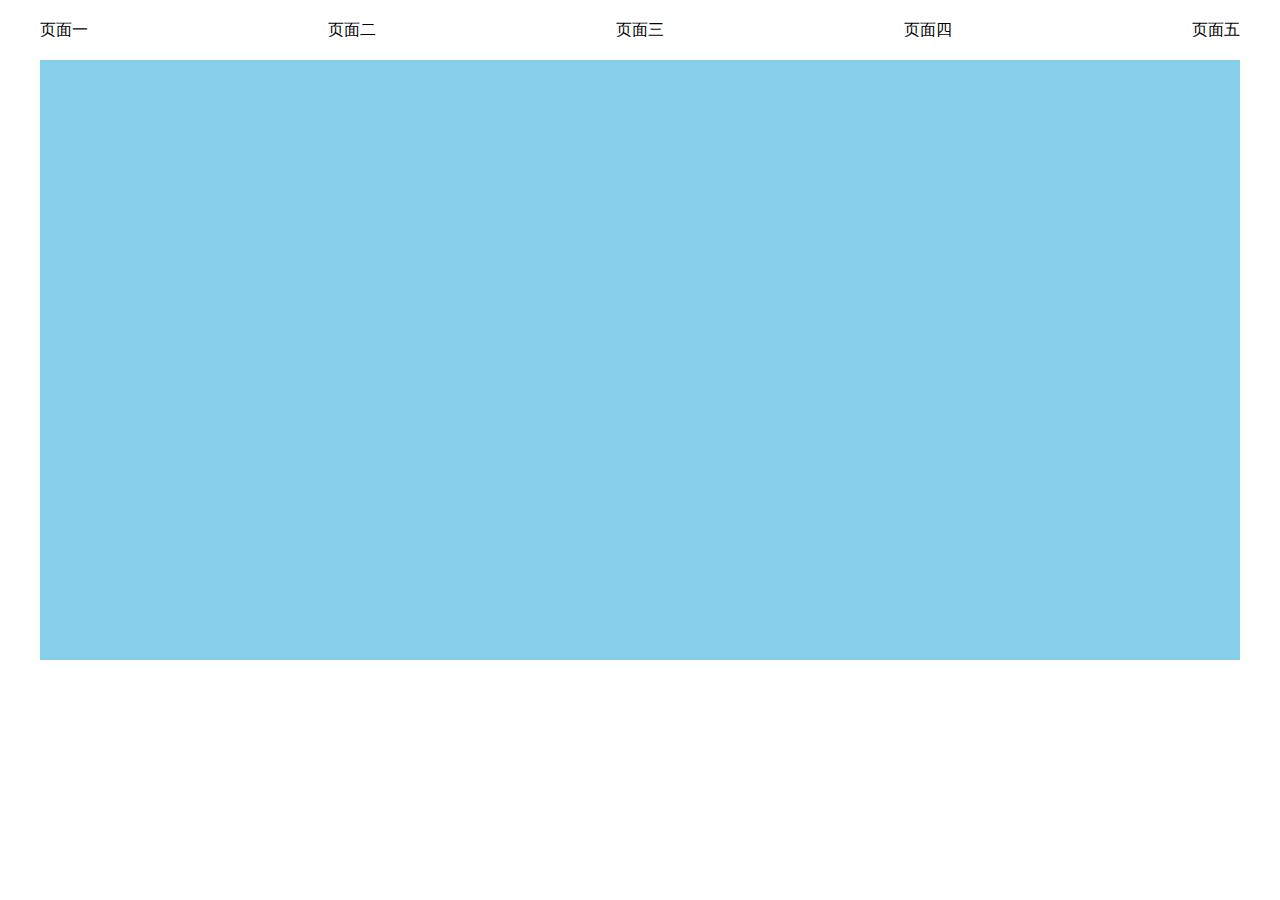
<file: index.html>
<!DOCTYPE html>
<html lang="en">
<head>
	<meta charset="utf-8">
	<link rel="stylesheet" href="css/style.css">
	<title></title>
</head>
<body>
<div class="container">
	<header>
		<div class="item" onclick="window.location.href='index.html'">页面一</div>
		<div class="item" onclick="window.location.href='two.html'">页面二</div>
		<div class="item" onclick="window.location.href='three.html'">页面三</div>
		<div class="item" onclick="window.location.href='four.html'">页面四</div>
		<div class="item" onclick="window.location.href='five.html'">页面五</div>
	</header>
	<div class="main">
		<div class="one box"></div>
	</div>
</div>
</body>
</html>
</file>
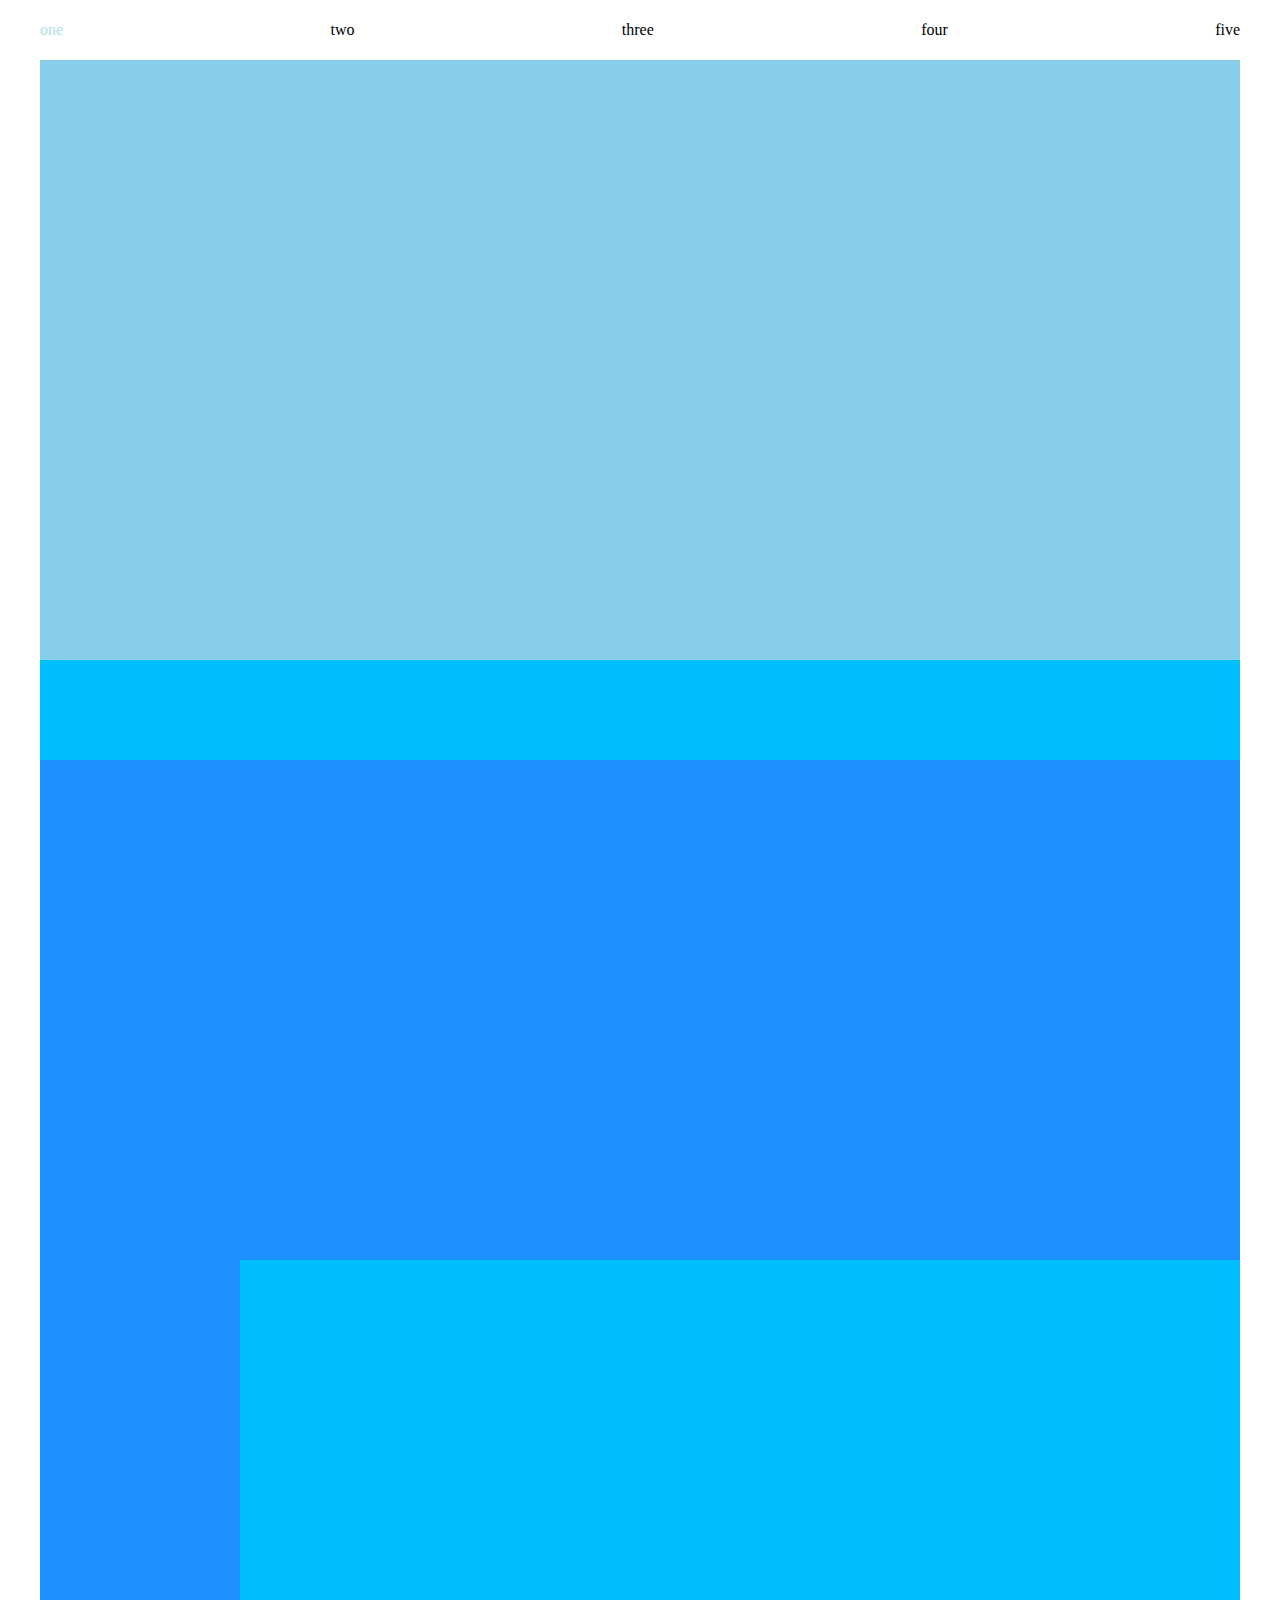
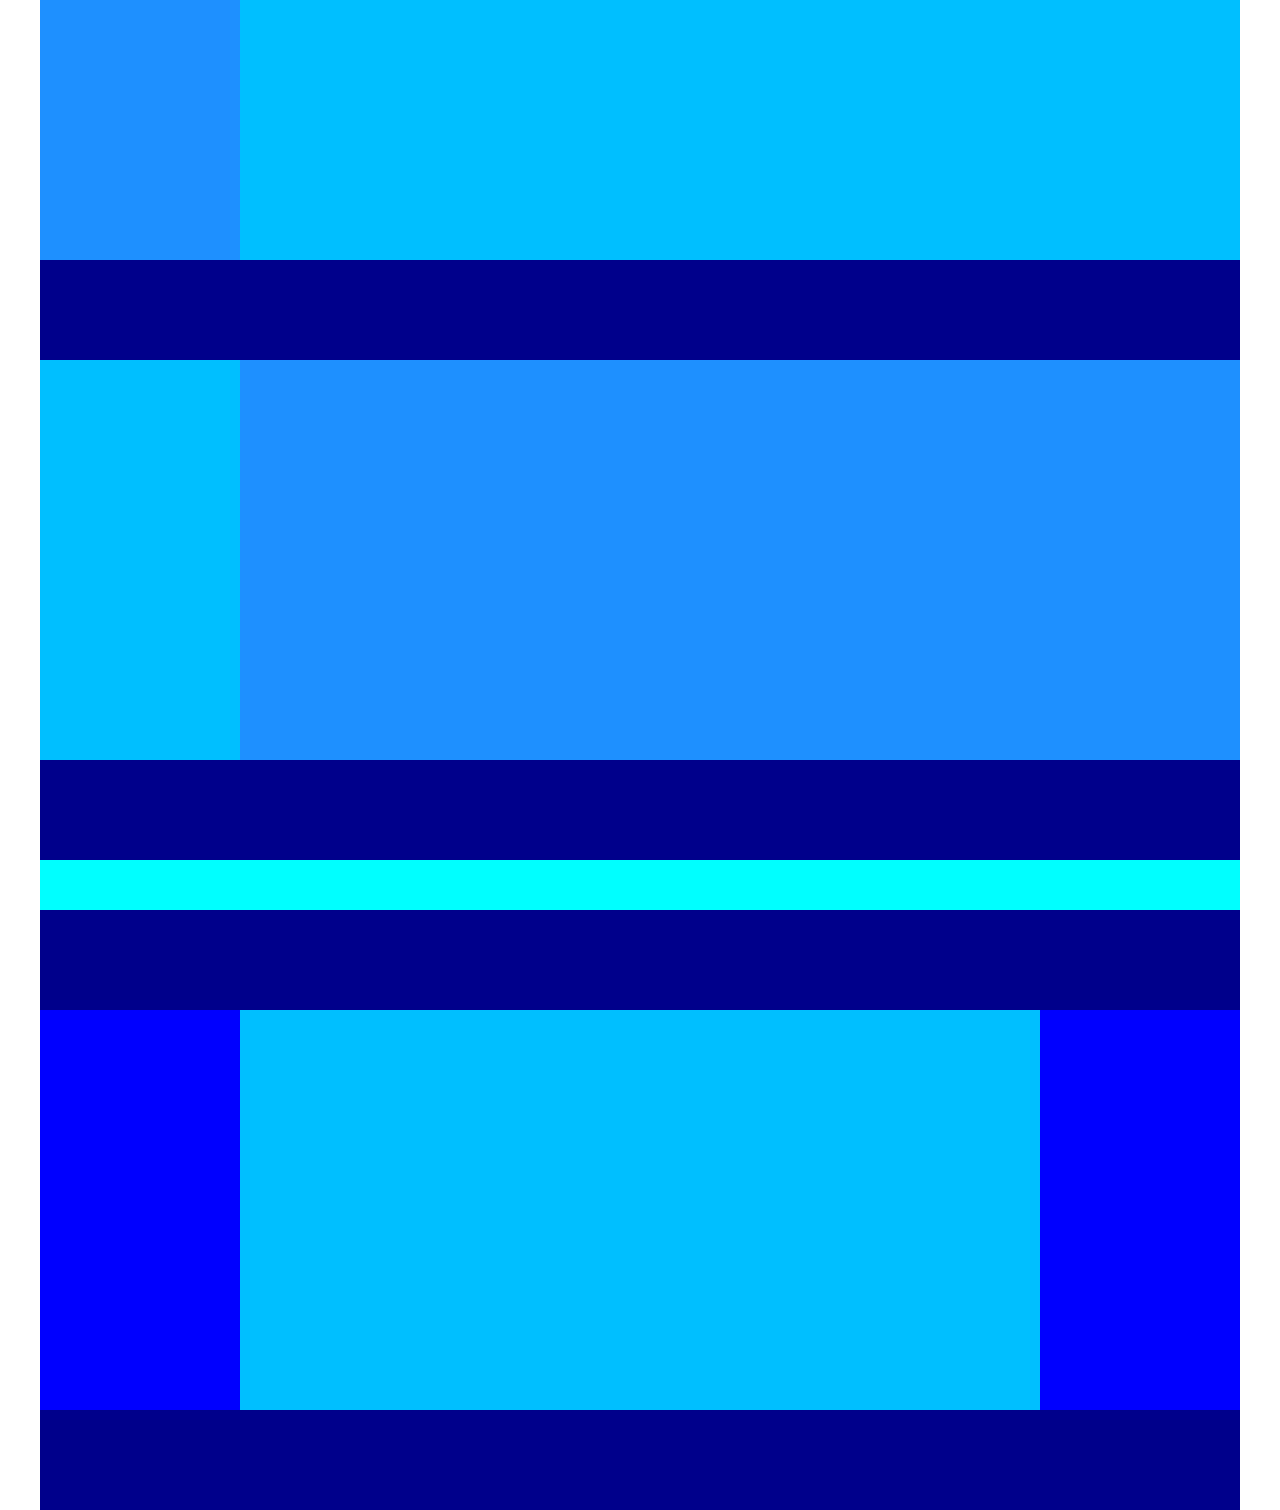
<file: jiang/index.html>
<!DOCTYPE html>
<html>
	<head>
		<meta charset="utf-8" />
		<link rel="stylesheet" href="css/style.css">
		<title></title>
	</head>
	<body>
		<div class="container">
			<header>
				<div class="item active">one</div>
				<div class="item">two</div>
				<div class="item">three</div>
				<div class="item">four</div>
				<div class="item">five</div>
			</header>
			<div class="main">
				<div class="one box"></div>
				<div class="two box">
					<div class="top"></div>
					<div class="content"></div>
					<div class="bottom"></div>
				</div>
				<div class="three box">
					<div class="content_l"></div>
					<div class="content_r"></div>
				</div>
				<div class="four box">
					<div class="top"></div>
					<div class="content">
						<div class="content_l"></div>
						<div class="content_r"></div>
					</div>
					<div class="bottom"></div>
				</div>
				<div class="five box">
					<div class="head"></div>
					<div class="top"></div>
					<div class="content">
						<div class="content_l"></div>
						<div class="content_m"></div>
						<div class="content_r"></div>
					</div>
					<div class="bottom"></div>
				</div>
			</div>
		</div>
		
		<script src="https://cdn.staticfile.org/jquery/1.10.2/jquery.min.js"></script>
		<script>
			$('.box').hide()
			$('.box').eq(0).show()
			$('header .item').click(function(){
				let index = $(this).index()
				$(this).addClass('active').siblings().removeClass('active')
				$('.box').eq(index).show().siblings().hide()
			})
		</script>
	</body>
</html>
</file>
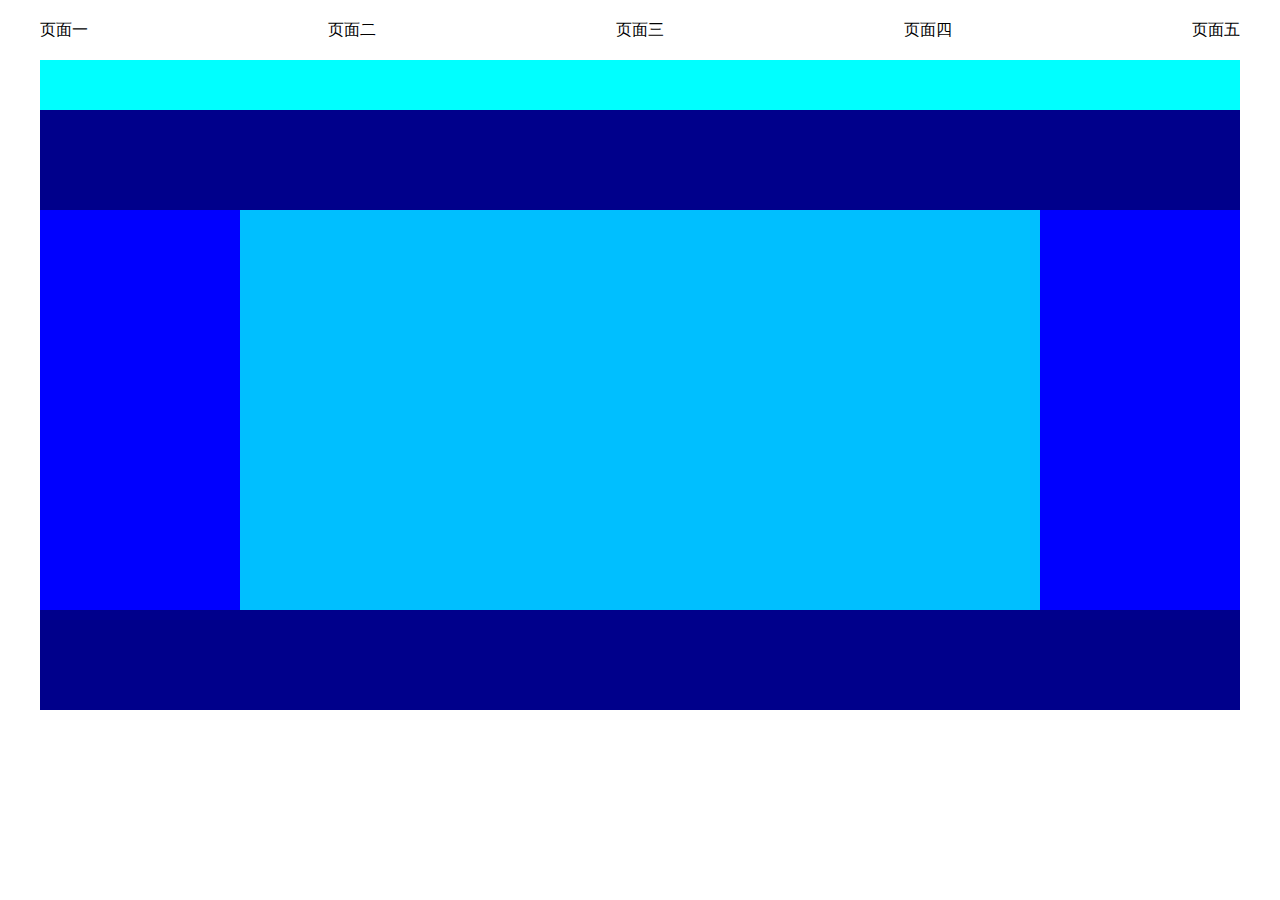
<file: five.html>
<!DOCTYPE html>
<html lang="en">
<head>
    <link rel="stylesheet" href="css/style.css">
    <meta charset="UTF-8">
    <title>Title</title>
</head>
<body>
<!DOCTYPE html>
<html>
<head>
    <meta charset="utf-8">
    <link rel="stylesheet" href="css/style.css">
    <title></title>
</head>
<body>
<div class="container">
    <header>
        <div class="item" onclick="window.location.href='index.html'">页面一</div>
        <div class="item" onclick="window.location.href='two.html'">页面二</div>
        <div class="item" onclick="window.location.href='three.html'">页面三</div>
        <div class="item" onclick="window.location.href='four.html'">页面四</div>
        <div class="item" onclick="window.location.href='five.html'">页面五</div>
    </header>
    <div class="five box">
        <div class="head"></div>
        <div class="top"></div>
        <div class="content">
            <div class="content_l"></div>
            <div class="content_m"></div>
            <div class="content_r"></div>
        </div>
        <div class="bottom"></div>
    </div>
</div>
</body>
</html>
</body>
</html>
</file>
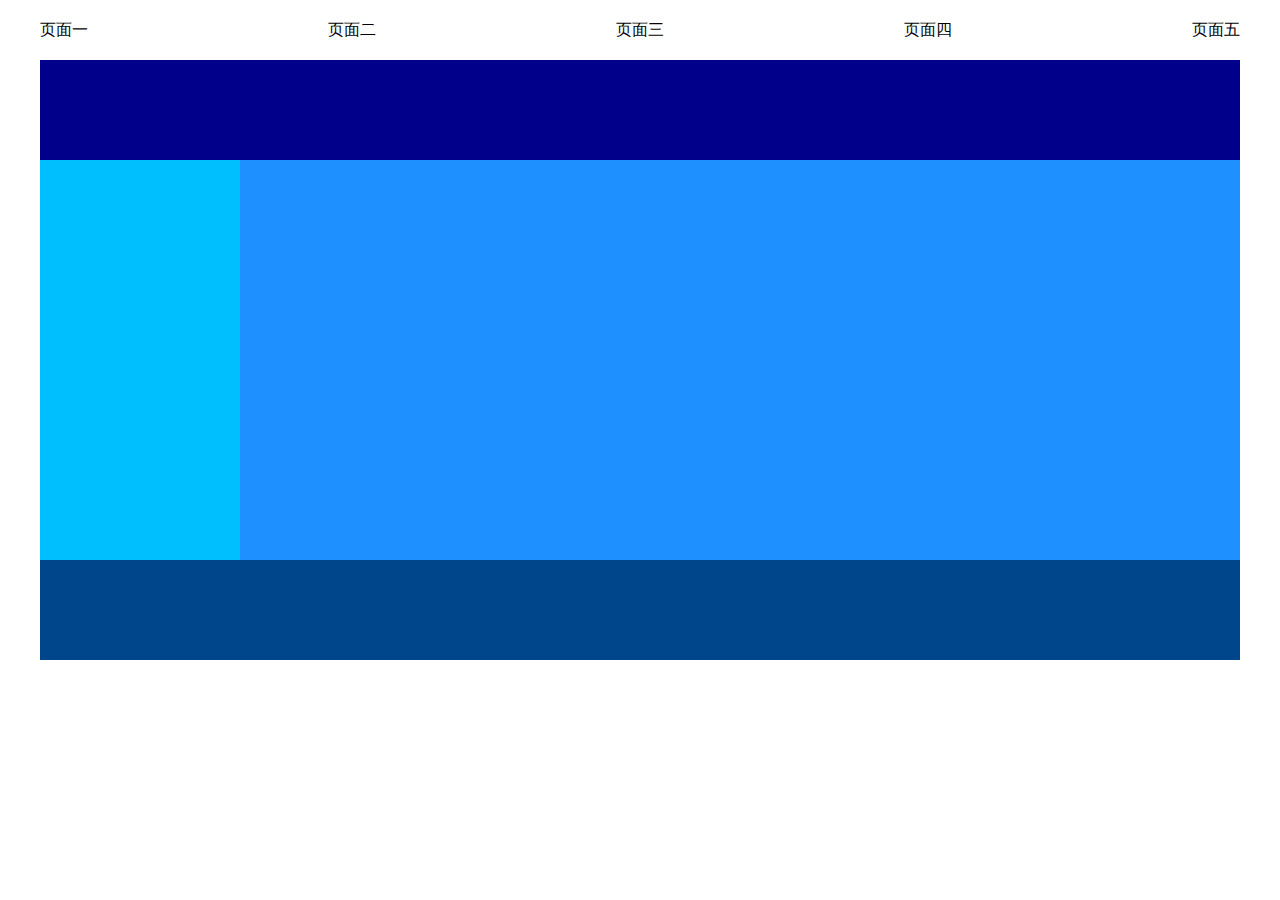
<file: four.html>
<!DOCTYPE html>
<html lang="en">
<head>
    <meta charset="utf-8">
    <link rel="stylesheet" href="css/style.css">
    <title></title>
</head>
<body>
<div class="container">
    <header>
        <div class="item" onclick="window.location.href='index.html'">页面一</div>
        <div class="item" onclick="window.location.href='two.html'">页面二</div>
        <div class="item" onclick="window.location.href='three.html'">页面三</div>
        <div class="item" onclick="window.location.href='four.html'">页面四</div>
        <div class="item" onclick="window.location.href='five.html'">页面五</div>
    </header>
    <div class="four box">

        <div class="top"></div>
        <div class="content">
            <div class="content_l"></div>
            <div class="content_r"></div>
        </div>
        <div class="bottom"></div>
    </div>
</div>
</body>
</html>
</file>
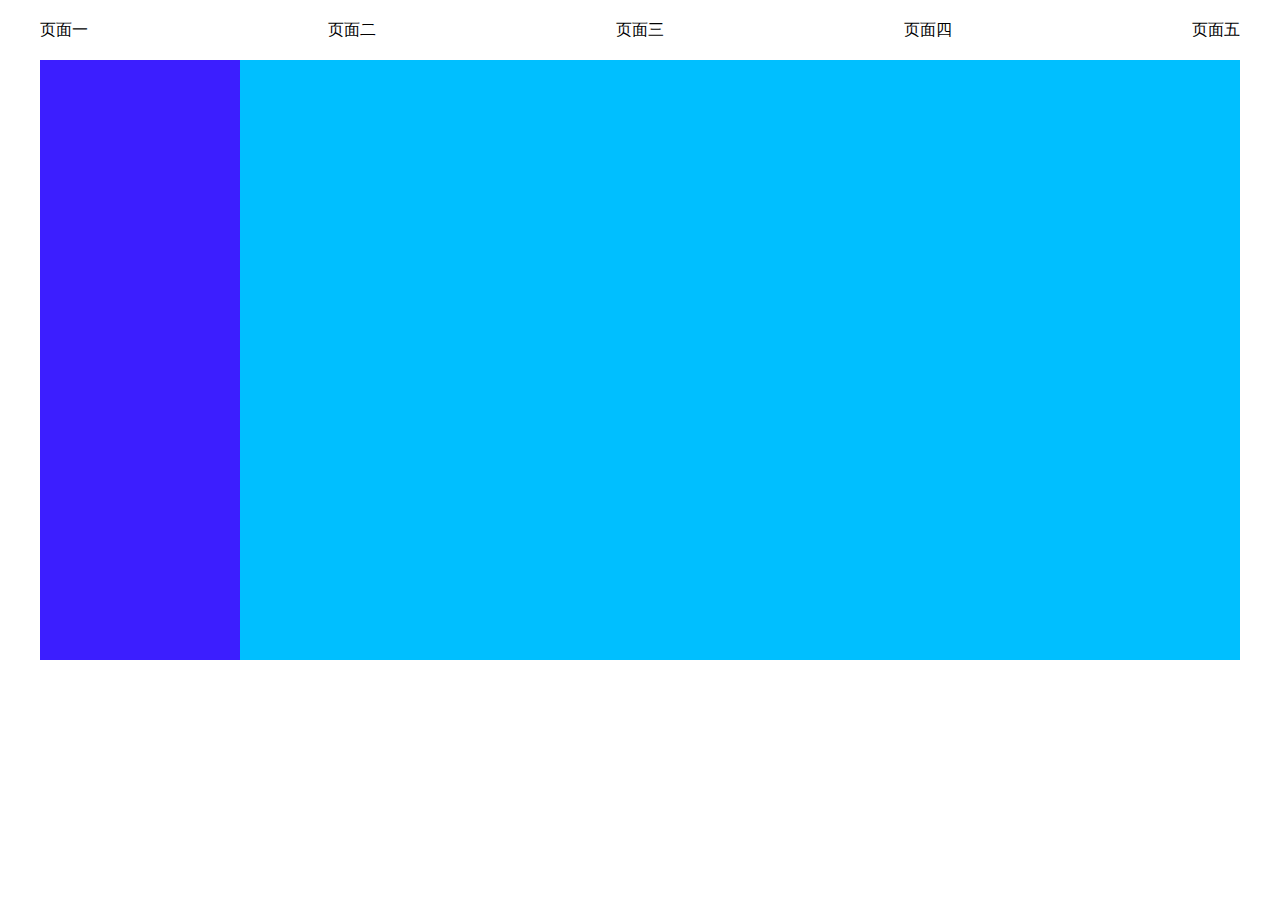
<file: three.html>
<!DOCTYPE html>
<html lang="en">
<head>
    <meta charset="utf-8">
    <link rel="stylesheet" href="css/style.css">
    <title></title>
</head>
<body>
<div class="container">
    <header>
        <div class="item" onclick="window.location.href='index.html'">页面一</div>
        <div class="item" onclick="window.location.href='two.html'">页面二</div>
        <div class="item" onclick="window.location.href='three.html'">页面三</div>
        <div class="item" onclick="window.location.href='four.html'">页面四</div>
        <div class="item" onclick="window.location.href='five.html'">页面五</div>
    </header>
    <div class="three box">
        <div class="content_l"></div>
        <div class="content_r"></div>
    </div>
</div>
</body>
</html>
</file>
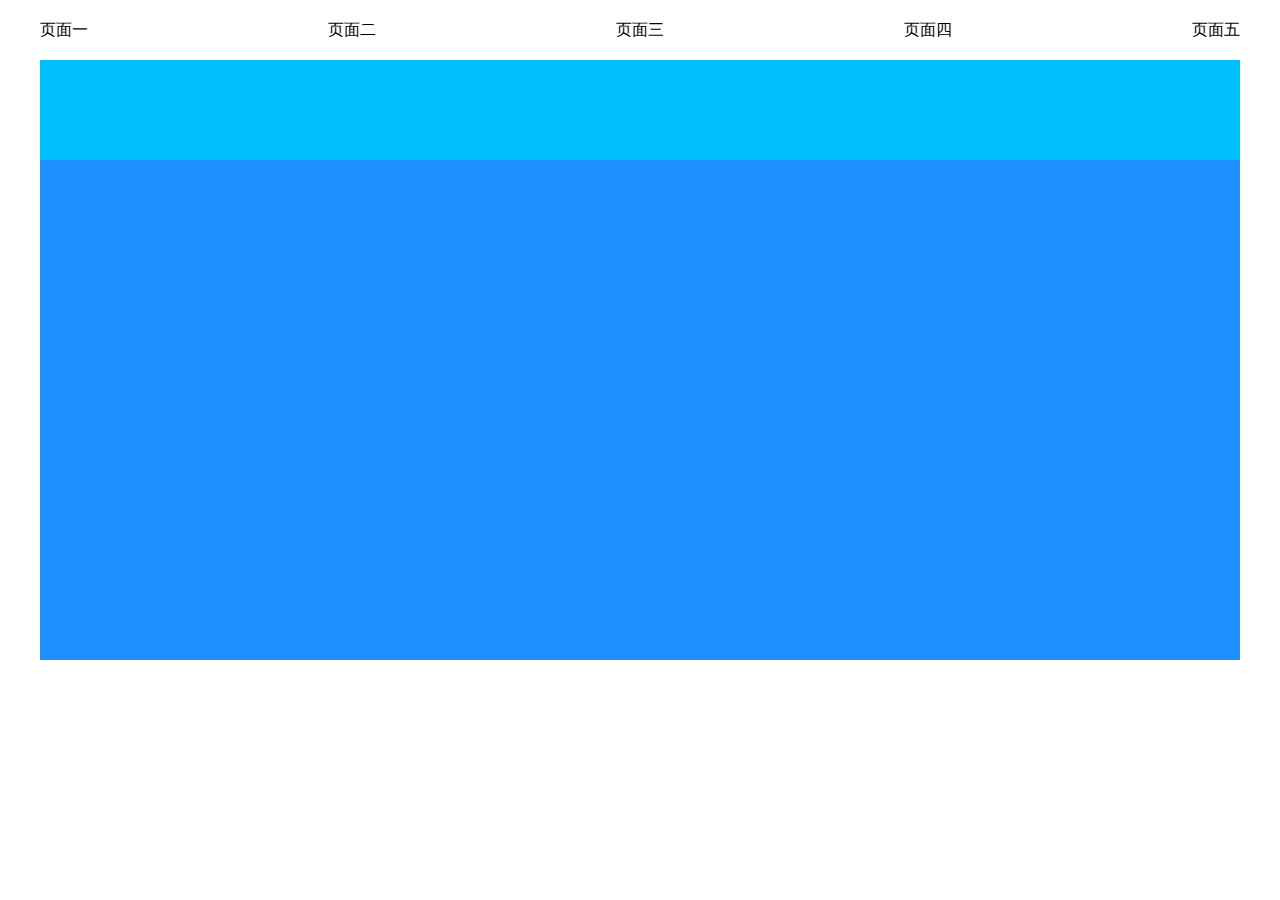
<file: two.html>
<!DOCTYPE html>
<html lang="en">
<head>
    <meta charset="utf-8">
    <link rel="stylesheet" href="css/style.css">
    <title></title>
</head>
<body>
<div class="container">
    <header>
        <div class="item" onclick="window.location.href='index.html'">页面一</div>
        <div class="item" onclick="window.location.href='two.html'">页面二</div>
        <div class="item" onclick="window.location.href='three.html'">页面三</div>
        <div class="item" onclick="window.location.href='four.html'">页面四</div>
        <div class="item" onclick="window.location.href='five.html'">页面五</div>
    </header>
    <div class="two box">
        <div class="top"></div>
        <div class="content"></div>
        <div class="bottom"></div>
    </div>
</div>
</body>
</html>
</file>
<file: css/style.css>
* {
	padding: 0;
	margin: 0;
	box-sizing: border-box;
}

.container {
	width: 1200px;
	margin: 0 auto;
}

header {
	height: 60px;
	display: flex;
	justify-content: space-between;
	align-items: center;
}

header .item {
	cursor: pointer;
}

.active {
	color: #b0e0e6;
}

.one {
	height: 600px;
	background-color: #87ceeb;
}

.two {
	height: 600px;
}

.two .top {
	height: 100px;
	background-color: #00bfff;
}

.two .content {
	height: 400px;
	background-color: dodgerblue;
}

.two .bottom {
	height: 100px;
	background-color: #1e90ff;
}


.three {
	display: flex;
	height: 600px;

}

.three .content_l {
	width: 200px;
	background-color: #3c1eff;
}

.three .content_r {
	flex: 1;
	background-color: #00bfff;
}

.four {
	height: 600px;
}

.four .top {
	height: 100px;
	background-color: darkblue;
}

.four .bottom {
	height: 100px;
	background-color: #00468b;
}


.four .content {
	display: flex;
	height: 400px;
}

.four .content_l {
	width: 200px;
	background-color: deepskyblue;
}

.four .content_r {
	flex: 1;
	background-color: dodgerblue;
}

.five {
	height: 600px;
}

.five .head {
	height: 50px;
	background-color: aqua;
}

.five .top {
	height: 100px;
	background-color: darkblue;
}

.five .content {
	display: flex;
	height: 400px;
}

.five .content_l,
.content_r {
	width: 200px;
	background-color: blue;
}

.five .content_m {
	flex: 1;
	background-color: deepskyblue;
}

.five .bottom {
	height: 100px;
	background-color: darkblue;
}
</file>
<file: jiang/css/style.css>
* {
	padding: 0;
	margin: 0;
	box-sizing: border-box;
}

.container {
	width: 1200px;
	margin: 0 auto;
}

header {
	height: 60px;
	display: flex;
	justify-content: space-between;
	align-items: center;
}

header .item {
	cursor: pointer;
}

.active {
	color: #b0e0e6;
}

.one {
	height: 600px;
	background-color: #87ceeb;
}

.two {
	height: 600px;
}

.two .top {
	height: 100px;
	background-color: #00bfff;
}

.two .content {
	height: 400px;
	background-color: dodgerblue;
}

.two .bottom {
	height: 100px;
	background-color: #1e90ff;
}


.three {
	display: flex;
	height: 600px;

}

.three .content_l {
	width: 200px;
	background-color: #1e90ff;
}

.three .content_r {
	flex: 1;
	background-color: #00bfff;
}

.four {
	height: 600px;
}

.four .top {
	height: 100px;
	background-color: darkblue;
}

.four .bottom {
	height: 100px;
	background-color: darkblue;
}


.four .content {
	display: flex;
	height: 400px;
}

.four .content_l {
	width: 200px;
	background-color: deepskyblue;
}

.four .content_r {
	flex: 1;
	background-color: dodgerblue;
}

.five {
	height: 600px;
}

.five .head {
	height: 50px;
	background-color: aqua;
}

.five .top {
	height: 100px;
	background-color: darkblue;
}

.five .content {
	display: flex;
	height: 400px;
}

.five .content_l,
.content_r {
	width: 200px;
	background-color: blue;
}

.five .content_m {
	flex: 1;
	background-color: deepskyblue;
}

.five .bottom {
	height: 100px;
	background-color: darkblue;
}
</file>
